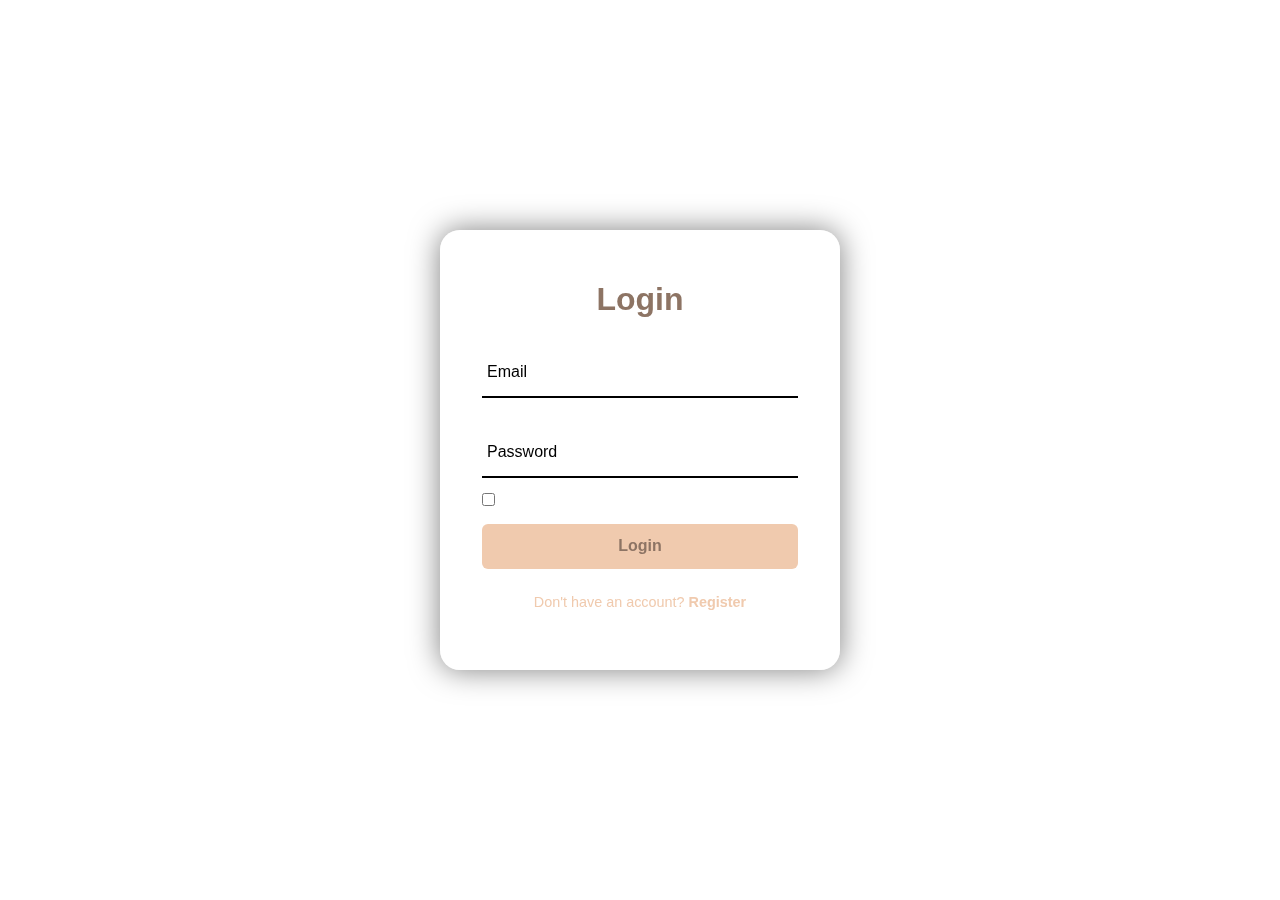
<file: index.html>
<!DOCTYPE html>
<html lang="en">
    <head>
        <meta charset="UTF-80">
        <meta name="viewport" content="width=device-width, initial-scale=1.0">
        <title>Login Page</title>
        <link rel="stylesheet" href="login.css">
    </head>
    <body>
        <header>
            <h2 class="logo">Nadi Safai Jobs India</h2>
            <nav class="navigation">
                <a href="homepage.html">Home</a>
                <a href="Aboutus.html">About</a>
                <a href="availables_jobs.html">Services</a>
                <a href="contactus.html">Contact Us</a>
                <a class="signing" href="signup.html"><button class="btnLogin-popup">Signup</button></a>

                </button>
            </nav>
        </header>
        <div class="wrap">
            <div class="form-loginbox">
                <h2>Login</h2>
                <form name="myform" method="post" action="homepage.html" onsubmit="return validate()">
                    <div class="inputbox">
                        <span class="icon">
                        </span>
                        <input type="email" required name="email">
                        <label>Email</label>
                    </div>
                    <div class="inputbox">
                        <span class="icon">
                        </span>
                        <input type="password" name="password" required>
                        <label>Password</label>
                    </div>
                    <div class="forgot">
                        <label><input type="checkbox">Remember me</label>
                        <a href="forgot.html">Forgot Password?</a>
                    </div>
                    <button type="submit" class="btn"><b>Login</b></button>
                    <div class="register">
                        <p>Don't have an account? <a href="signup.html" class="registerlink">Register</a></p>
                    </div>
                </form>
            </div>
        </div>
        <script>
            function validate() {
                var pass=document.myform.password.value
                if (pass.length < 8) {
                    alert("Invalid Password:Your Password Must have been Greater than 8 Digits");
                    return false;
                }
            }
        </script>
    </body>
</html>
</file>
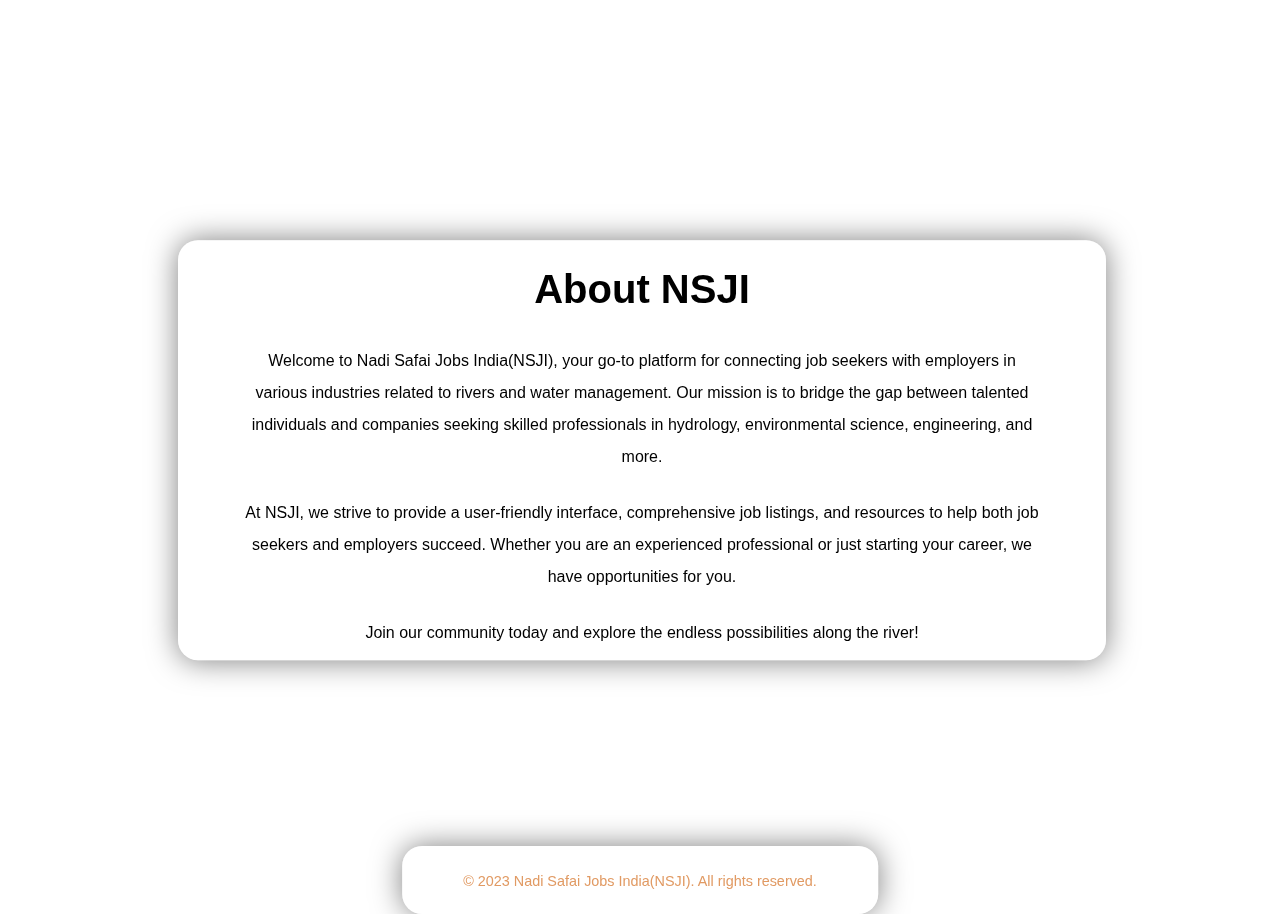
<file: Aboutus.html>
<!DOCTYPE html>
<!-- saved from url=(0093)file:///C:/Users/acer/AppData/Local/Microsoft/Windows/INetCache/IE/PR4E7C3D/about_us2[1].html -->
<html lang="en"><head><meta http-equiv="Content-Type" content="text/html; charset=UTF-8">
    
    <meta name="viewport" content="width=device-width, initial-scale=1.0">
    <title>About Us - River Jobs</title>
    <link rel="stylesheet" href="file:///C:/Users/acer/AppData/Local/Microsoft/Windows/INetCache/IE/PR4E7C3D/styles.css">
<style>
    
    body {
  font-family: Arial, sans-serif;
  line-height: 2;
  background-image: url('https://images.pexels.com/photos/205002/pexels-photo-205002.jpeg?auto=compress&cs=tinysrgb&w=1260&h=750&dpr=2');
  background-size: cover;
}

header {
  background-color: #333;
  color: #fff;
}

nav {
  margin-left: 30px;
  position: absolute;
  background: transparent;
    font-size: 1.5em;
    color: white;
}

nav a{
  display: inline;
  margin-right: 20px;
}

nav a {
  color: #fff;
  text-decoration: none;
}

nav a.active {
  font-weight: bold;
}

.logo a:hover { 
  text-decoration: underline;
}

main {
  padding: 2rem;
}

.about-us {
  text-align: center;
}

.container {
  max-width: 800px;
  margin: 0 auto;
 text-align: justify;
 text-align: center;
}

h1 {
  font-size: 2.5rem;
  margin-bottom: 1rem;
}

p {
  margin-bottom: 1.5rem;
}

/*footer {
  text-align: center;
  background-color: #333;
  color: #fff;
  padding: 1rem;
  position: fixed;
  bottom: 0;
  width: 100%;
}*/

.team1 {  position: absolute;
    top: 50%;
    left: 50%;
    transform: translate(-50%, -50%);
    width: 900px;
    height: 400px;
    background: transparent;
    border: 2px solid rgba(255, 255, 255, .5);
    border-radius: 20px;
    backdrop-filter: blur(20px);
    box-shadow: 0 0 30px rgba(0, 0, 0, .5);
    display: flex;
    justify-content: center;
    align-items: center;
  }

  .team2 { position: absolute;
    top: 95%;
    left: 50%;
    transform: translate(-50%, -50%);
    width: 450px;
    height: 50px;
    background: transparent;
    border: 2px solid rgba(255, 255, 255, .5);
    border-radius: 20px;
    backdrop-filter: blur(20px);
    box-shadow: 0 0 30px rgba(0, 0, 0, .5);
    display: flex;
    justify-content: center;
    align-items: bottom;
    font-size: .9em;
    color: #e19a63;
    text-align: center;
    font-weight: 500;
    margin: 25px 0 10px;
    text-decoration: solid;
  }



</style></head>

<body>
    <header>

        <nav class="logo">
                <a href="homepage.html" class="active">Home</a>
                <a href="Aboutus.html" class="active">About Us</a>
                <a href="availables_jobs.html" class="active">Services</a>
                <a href="contactus.html" class="active">Contact Us</a>
            
        </nav>
    </header>

    <main>
      <fieldset class="team1">
        <section class="about-section">
            <div class="container">
                <h1>About NSJI</h1>
                <p>Welcome to Nadi Safai Jobs India(NSJI), your go-to platform for connecting job seekers with employers in various industries related to rivers and water management. Our mission is to bridge the gap between talented individuals and companies seeking skilled professionals in hydrology, environmental science, engineering, and more.</p>
                <p>At NSJI, we strive to provide a user-friendly interface, comprehensive job listings, and resources to help both job seekers and employers succeed. Whether you are an experienced professional or just starting your career, we have opportunities for you.</p>
                <p>Join our community today and explore the endless possibilities along the river!</p>
            </div>
        </section>
        </fieldset>
    </main>

    <footer>
      <fieldset class="team2">
        <p>© 2023 Nadi Safai Jobs India(NSJI). All rights reserved.</p>
    </fieldset>
      </footer>



</body></html>
</file>
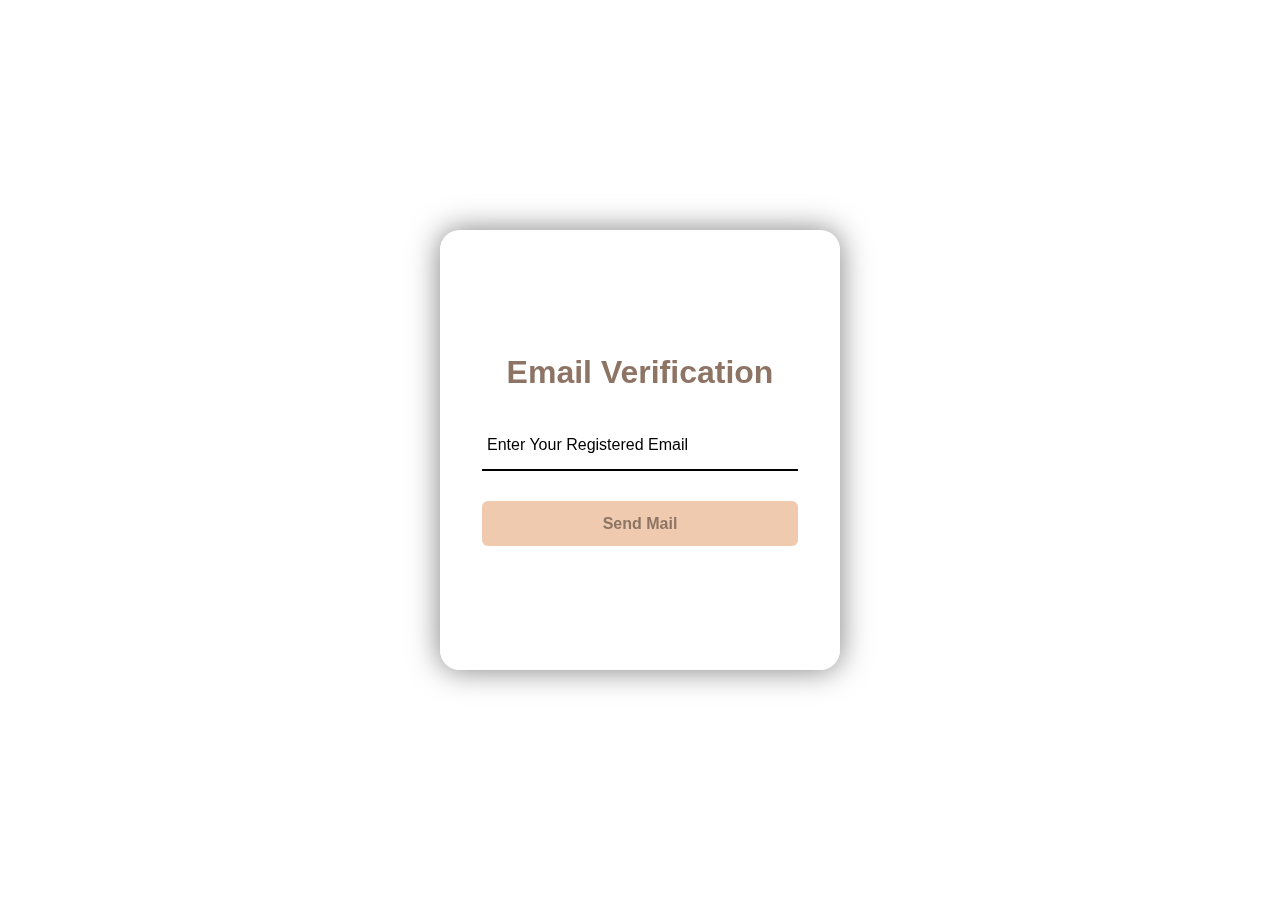
<file: forgot.html>
<!DOCTYPE html>
<html lang="en">
    <head>
        <meta charset="UTF-80">
        <meta name="viewport" content="width=device-width, initial-scale=1.0">
        <title>Login Page</title>
        <link rel="stylesheet" href="login.css">
    </head>
    <body>
        <header>
            <h2 class="logo">Nadi Safai Jobs India</h2>
            <nav class="navigation">
                <a href="homepage.html">Home</a>
                <a href="Aboutus.html">About</a>
                <a href="availables_jobs.html">Services</a>
                <a href="contactus.html">Contact Us</a>
                <a class="signing" href="signup.html"><button class="btnLogin-popup">Signup</button></a>

                </button>
            </nav>
        </header>
        <div class="wrap">
            <div class="form-loginbox">
                <h2>Email Verification</h2>
                <form name="myform" method="post" action="index.html" onsubmit="alert('Verification Mail Sent successfully');">
                    <div class="inputbox">
                        <span class="icon">
                        </span>
                        <input type="email" required name="email">
                        <label>Enter Your Registered Email</label>
                    </div>
                    <!--<div class="inputbox">
                        <span class="icon">
                        </span>
                        <input type="password" name="password" required>
                        <label>Password</label>
                    </div>
                    <div class="forgot">
                        <label><input type="checkbox">Remember me</label>
                        <a href="#">Forgot Password?</a>
                    </div>-->
                    <button id="submitForm" type="submit" class="btn"><b>Send Mail</b></button>
                    <!--<div class="register">
                        <p>Don't have an account? <a href="signup.html" class="registerlink">Register</a></p>
                    </div>-->
                </form>
            </div>
        </div>
        <script>
            $("#submitForm").click(function() {
               alert("The Form has been Submitted.");
            });
         </script>
        <!--<script>
            function validate() {
                var pass=document.myform.password.value
                if (pass.length < 8) {
                    alert("Your Password Must have been Greater than 8 Digits");
                    return false;
                }
            }-->
        </script>
    </body>
</html>
</file>
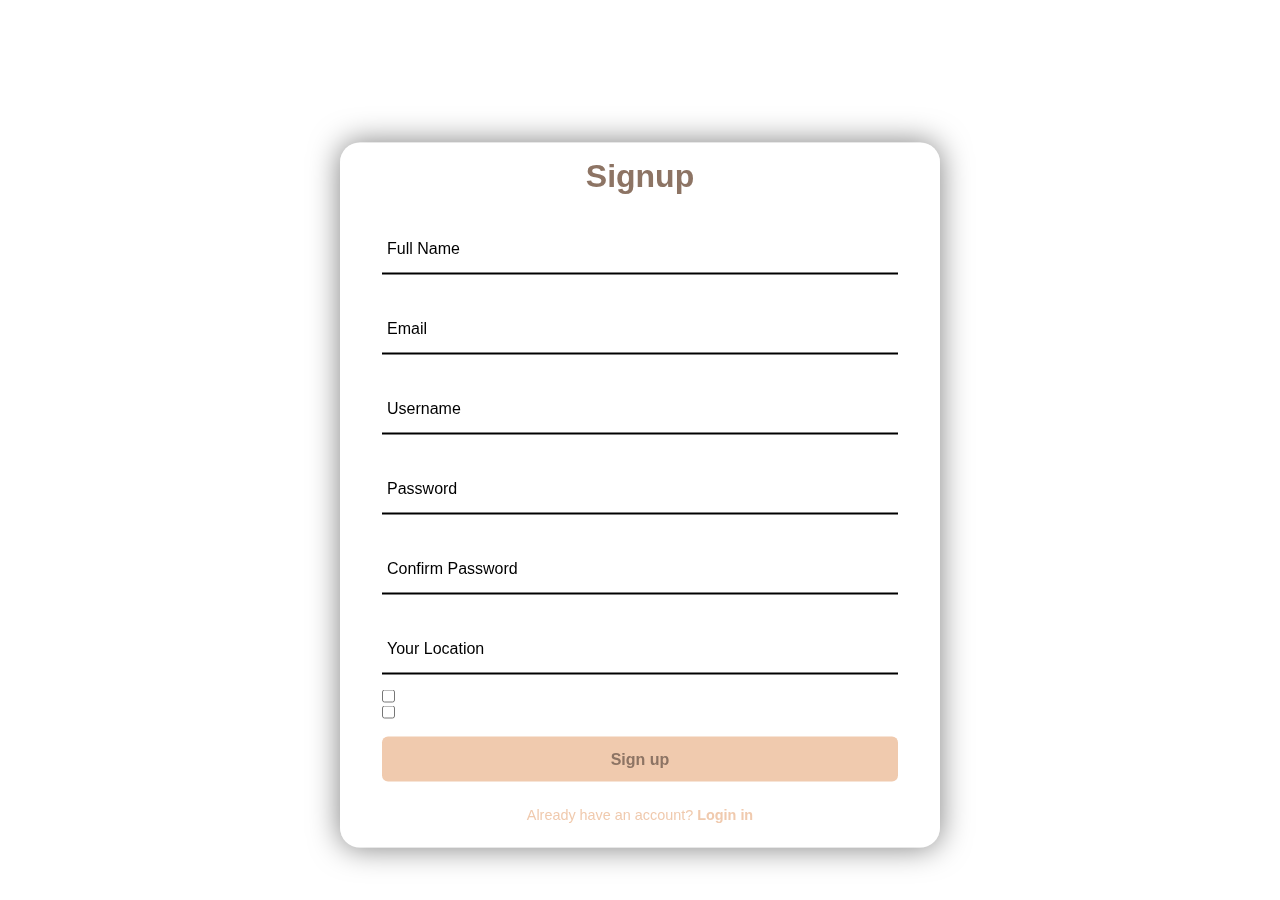
<file: signup.html>
<!DOCTYPE html>
<html lang="en">
    <head>
        <meta charset="UTF-80">
        <meta name="viewport" content="width=device-width, initial-scale=1.0">
        <title>Sign Up Page</title>
        <link rel="stylesheet" href="signup.css ">
    </head>
    <body>
        <header>
            <h2 class="logo">Nadi Safai Jobs India  
            </h2>
            <nav class="navigation">
                <a href="homepage.html">Home</a>
                <a href="index.html">Login</a>
                <a href="contactus.html">Contact Us</a>
                <!--<button class="btnLogin-popup">Login</button>-->
                </button>
            </nav>
        </header>
        <div class="wrap">
            <div class="form-loginbox">
                <h2>Signup</h2>
                <form method="post" name="myform" action="homepage.html" onsubmit="return validate_pass()" class="form-1">
                    <div class="inputbox">
                        <span class="icon">
                        </span>
                        <input type="text" required>
                        <label>Full Name</label>
                    </div> 

                    <div class="inputbox">
                        <span class="icon">
                        </span>
                        <input type="email" required>
                        <label>Email</label>
                    </div>
                    <div class="inputbox">
                        <span class="icon">
                        </span>
                        <input type="text" required>
                        <label>Username</label>
                    </div>
                   
                    <div class="inputbox">
                        <span class="icon">
                        </span>
                        <input type="password" name="password" required>
                        <label>Password</label>
                    </div>
                    <div class="inputbox">
                        <span class="icon">
                        </span>
                        <input type="password" name="confirmpassword" required>
                        <label> Confirm Password</label>
                    </div>
                    <div class="inputbox">
                        <span class="icon">
                        </span>
                        <input type="text" required>
                        <label>Your Location</label>
                    </div>
                    <div class="forgot">
                        <label><input type="checkbox">Remember me</label>
                    </div>
                    <div class="forgot">
                        <label><input type="checkbox">Looking for job?</label>
                    </div>
                    <button type="submit" onclick="validate_pass()" class="btn"><b>Sign up</b></button>
                    <div class="register">
                        <p>Already have an account? <a href="login1.html" class="registerlink">Login in</a></p>
                    </div>
                </form>
            </div>
        </div>
        <script>
            function validate_pass() {
                var pass=document.myform.password.value
                var confirmpassword=document.myform.confirmpassword.value
                if (pass.length < 8) {
                    alert("Your Password Must be Greater than 8 Digits");
                    return false;
                }
                if (pass!==confirmpassword) {
                    alert("Passwords DO not match!!!");
                    return false;
                }
                else {
                    alert("Signup Successful!!")
                }

            }
        </script>
    </body>
</html>
</file>
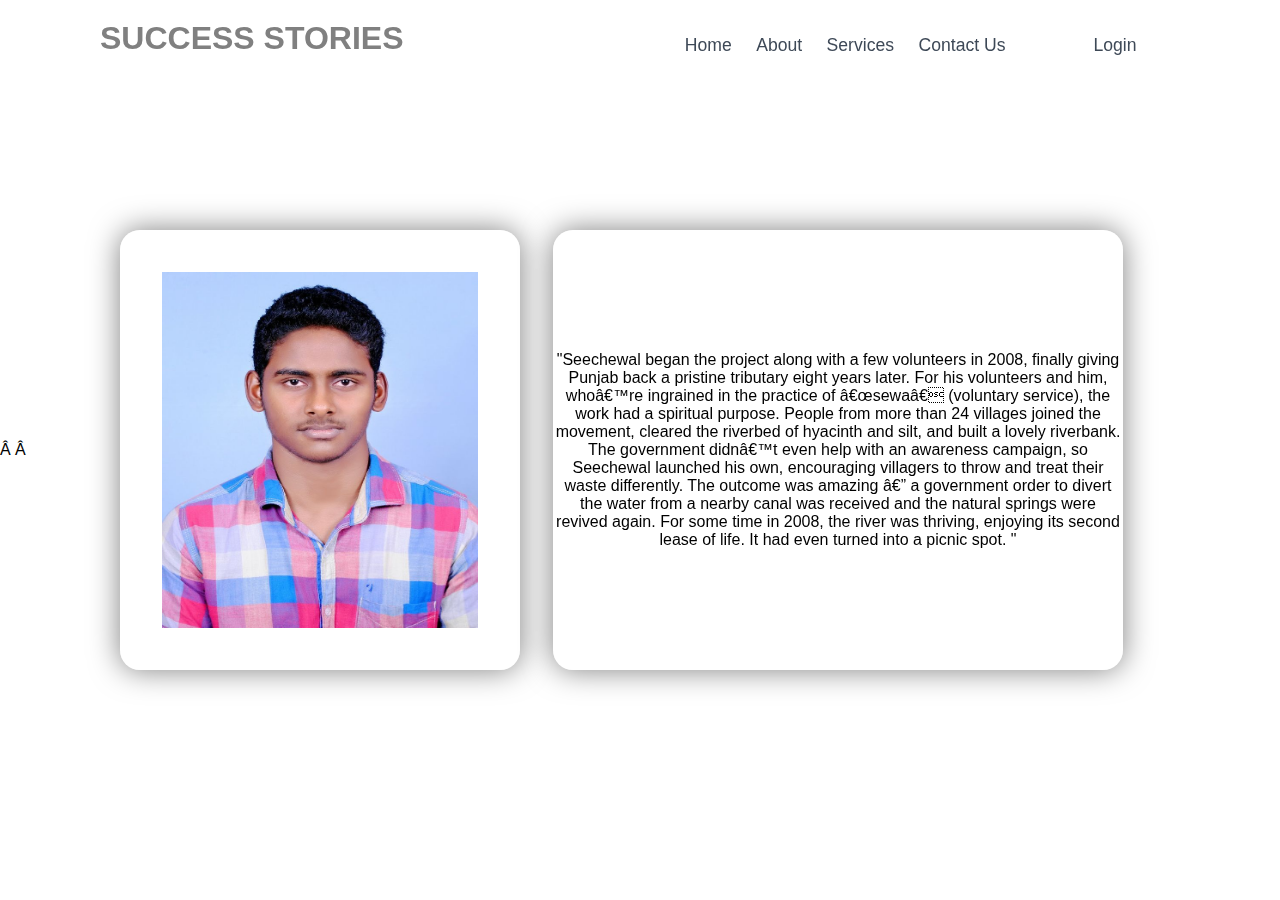
<file: stories.html>
<!DOCTYPE html>
<html lang="en">
    <head>
        <meta charset="UTF-80">
        <meta name="viewport" content="width=device-width, initial-scale=1.0">
        <title>Login Page</title>
        <link rel="stylesheet" href="stories.css">
    </head>
    <body>
        <header>
            <h2 class="logo"> SUCCESS STORIES</h2>
            <nav class="navigation">
                <a href="homepage.html">Home</a>
                <a href="Aboutus.html">About</a>
                <a href="availables_jobs.html">Services</a>
                <a href="contactus.html">Contact Us</a>
                <button class="btnLogin-popup">Login</button>
            </nav>
        </header>
        <div class="wrap1">
            <img src="success1.jpg">
        </div>
        <div class="wrap2">
            <p>"Seechewal began the project along with a few volunteers in 2008, finally giving Punjab back a pristine tributary eight years later. For his volunteers and him, who’re ingrained in the practice of “sewa” (voluntary service), the work had a spiritual purpose. People from more than 24 villages joined the movement, cleared the riverbed of hyacinth and silt, and built a lovely riverbank.

                The government didn’t even help with an awareness campaign, so Seechewal launched his own, encouraging villagers to throw and treat their waste differently. The outcome was amazing — a government order to divert the water from a nearby canal was received and the natural springs were revived again. For some time in 2008, the river was thriving, enjoying its second lease of life. It had even turned into a picnic spot.
                
                "</p>
        </div>



    </body>
</html
</file>
<file: login.css>
* {
    margin: 0;
    padding: 0;
    font-family: 'poppins',sans-serif;
    box-sizing: border-box;
}
body {
    display:flex;
    text-align: center;
    align-items: center;  
    min-height: 100vh;
    background: url(https://i.imgur.com/9kR9ebI.jpeg);
    background-size: cover;
    background-position: center;
}
header {
    position: fixed;
    top: 0;
    left: 0;
    width:100%;
    padding: 20px 100px; 
    display:flex;   
    justify-items: space-between;
    align-items:right;
    z-index: 99;
}
.navigation{
    margin-left: auto; 
    margin-right: 0;
}
.navigation a {
    position:relative;
    font-size: 1.1em;
    color: white;
    text-decoration: none;
    margin-left: 20px;
    text-align: right;
}
.navigation a::after {
    content: '';
    position: absolute;
    left: 0;
    bottom: -6px;
    width: 100%;
    height: 3px;
    background: #fff;
    border-radius: 5px;
    transform-origin: right;
    transform: scalex(0);
    transition: transform .5s;
}
.navigation a:hover::after {
    transform-origin: center;
    transform:scaleX(1);
}
.logo {
    color: white;
    margin-right: 30px;
    font-size: 2em;
}
.navigation .btnLogin-popup {
    width: 130px;
    height: 50px;
    background: transparent;
    border: 2px solid #fff;
    outline: none;
    border-radius: 6px;
    cursor: pointer;
    font-size: 1.1em;
    color: #fff;
    font-weight: 500;
    margin-left: 40px;
    transition: .5s;
}
.navigation .btnLogin-popup:hover {
    background: #fff;
    color: #f0caae;
}
.wrap {
    position: absolute;
    top: 50%;
    left: 50%;
    transform: translate(-50%, -50%);
    width: 400px;
    height: 440px;
    background: transparent;
    border: 2px solid rgba(255, 255, 255, .5);
    border-radius: 20px;
    backdrop-filter: blur(20px);
    box-shadow: 0 0 30px rgba(0, 0, 0, .5);
    display: flex;
    justify-content: center;
    align-items: center;

}
.wrap .form-loginbox {
        width:100%;
        padding: 40px;
}
.form-loginbox h2 {
    font-size: 2em;
    color:#8d7464;
}

.inputbox {
    position: relative;
    width: 100%;
    height: 50px;
    border-bottom: 2px solid;
    margin: 30px 0;
}
.inputbox label {
    position: absolute;
    top:50%;
    left: 5px;
    transform: translateY(-50%);
    font-size: 1em;
    font-weight: 500;
    pointer-events: none;
    transition: .5s;
}
.inputbox input:focus~label,
.inputbox input:valid~label {
    top: -5px;

}

.inputbox input {
    width: 100%;
    height: 100%;
    background: transparent;
    border: none;
    outline: none;
    font-size: 1em;
    color:#8d7464;
    font-weight: 600;
    padding: 0 35px 0 5px;
}
.forgot {
    font-size: .9em;
    color: white;
    font-weight: 500;
    margin: -15px 0 15px;
    display: flex;
    justify-content: space-between;
}
.forgot label input {
    accent-color: #8d7464;
    margin-right: 3px;
}
.forgot a {
    color: white;
    text-decoration: none;
}
.forgot a:hover{
    text-decoration: underline;
}
.btn {
    width: 100%;  
    height: 45px;
    background: #f0caae;
    border: none;
    outline: none;
    border-radius: 6px;
    cursor: pointer;
    font-size: 1em;
    color: #8d7464;
    font-weight: 500;
}
.register {
    font-size: .9em;
    color: #f0caae;
    text-align: center;
    font-weight: 500;
    margin: 25px 0 10px;
}
.register p a {
    color: #f0caae;
    text-decoration: none;
    font-weight: 600;
}
.register p a:hover{
    text-decoration: underline;
}
.signing {
    text-decoration: none;
}
</file>
<file: signup.css>
* {
    margin: 0;
    padding: 0;
    font-family: 'poppins',sans-serif;
    box-sizing: border-box;
    
}
body {
    display:flex;
    text-align: center;
    align-items: center;  
    min-height: 100vh;
    background: url(https://i.imgur.com/9kR9ebI.jpeg);
    background-size: cover;
    background-position: center;
}
header {
    position: fixed;
    top: 0;
    left: 0;
    width:100%;
    padding: 20px 100px; 
    display:flex;   
    justify-items: space-between;
    align-items:right;
    z-index: 99;
}
.navigation{
    margin-left: auto; 
    margin-right: 0;
}
.navigation a {
    position:relative;
    font-size: 1.1em;
    color: white;
    text-decoration: none;
    margin-left: 20px;
    text-align: right;
}
.navigation a::after {
    content: '';
    position: absolute;
    left: 0;
    bottom: -6px;
    width: 100%;
    height: 3px;
    background: #fff;
    border-radius: 5px;
    transform-origin: right;
    transform: scalex(0);
    transition: transform .5s;
}
.navigation a:hover::after {
    transform-origin: center;
    transform:scaleX(1);
}
.logo {
    color: white;
    margin-right: 30px;
    font-size: 2em;
}
.navigation .btnLogin-popup {
    width: 130px;
    height: 50px;
    background: transparent;
    border: 2px solid #fff;
    outline: none;
    border-radius: 6px;
    cursor: pointer;
    font-size: 1.1em;
    color: #fff;
    font-weight: 500;
    margin-left: 40px;
    transition: .5s;
}
.navigation .btnLogin-popup:hover {
    background: #fff;
    color: #AEC6CF;
}
.wrap {
    position: absolute;
    top: 55%;
    left: 50%;
    transform: translate(-50%, -50%);
    width: 600px;
    height: 705px;
    background: transparent;
    border: 2px solid rgba(255, 255, 255, .5);
    border-radius: 20px;
    backdrop-filter: blur(20px);
    box-shadow: 0 0 30px rgba(0, 0, 0, .5);
    display: flex;
    justify-content: center;
    align-items: center;

}
.wrap .form-loginbox {
        width:100%;
        padding: 40px;
}
.form-loginbox h2 {
    font-size: 2em;
    color:#8d7464;
}

.inputbox {
    position: relative;
    width: 100%;
    height: 50px;
    border-bottom: 2px solid;
    margin: 30px 0;
}
.inputbox label {
    position: absolute;
    top:50%;
    left: 5px;
    transform: translateY(-50%);
    font-size: 1em;
    font-weight: 500;
    pointer-events: none;
    transition: .5s;
}
.inputbox input:focus~label,
.inputbox input:valid~label {
    top: -5px;

}

.inputbox input {
    width: 100%;
    height: 100%;
    background: transparent;
    border: none;
    outline: none;
    font-size: 1em;
    color:white;
    font-weight: 600;
    padding: 0 35px 0 5px;
}
.forgot {
    font-size: .9em;
    color: white;
    font-weight: 500;
    margin: -15px 0 15px;
    display: flex;
    justify-content: space-between;
}
.forgot label input {
    accent-color: #8d7464;
    margin-right: 3px;
}
.forgot a {
    color: white;
    text-decoration: none;
}
.forgot a:hover{
    text-decoration: underline;
}
.btn {
    width: 100%;  
    height: 45px;
    background: #f0caae;
    border: none;
    outline: none;
    border-radius: 6px;
    cursor: pointer;
    font-size: 1em;
    color: #8d7464;
    font-weight: 500;
}
.register {
    font-size: .9em;
    color: #f0caae;
    text-align: center;
    font-weight: 500;
    margin: 25px 0 10px;
}
.register p a {
    color: #f0caae;
    text-decoration: none;
    font-weight: 600;
}
.register p a:hover{
    text-decoration: underline;
}
</file>
<file: stories.css>
*{
    margin: 0;
    padding: 0;
    font-family: 'poppins',sans-serif;
    box-sizing: border-box;
}
body {
    display:flex;
    text-align: center;
    align-items: center;
    min-height: 100vh;
    background: url(https://i.pinimg.com/564x/bf/c5/b6/bfc5b65f8154d6d7102efee356c57086.jpg);
    background-size: cover;
    background-position: center;
}
header {
    position: fixed;
    top: 0;
    left: 0;
    width:100%;
    padding: 20px 100px;
    display:flex;
    justify-items: space-between;
    align-items:right;
    z-index: 99;
}
.navigation{
    margin-left: auto;
    margin-right: 0;
}
.navigation a {
    position:relative;
    font-size: 1.1em;
    color: #3E4957;
    text-decoration: none;
    margin-left: 20px;
    text-align: right;
}
.navigation a::after {
    content: '';
    position: absolute;
    left: 0;
    bottom: -6px;
    width: 100%;
    height: 3px;
    background: #fff;
    border-radius: 5px;
    transform-origin: right;
    transform: scalex(0);
    transition: transform .5s;
}
.navigation a:hover::after {
    transform-origin: center;
    transform:scaleX(1);
}
.logo {
    color: #808080;
    margin-right: 30px;
    font-size: 2em;
}
.navigation .btnLogin-popup {
    width: 130px;
    height: 50px;
    background: transparent;
    border: 2px solid #fff;
    outline: none;
    border-radius: 6px;
    cursor: pointer;
    font-size: 1.1em;
    color: #3E4957;
    font-weight: 500;
    margin-left: 40px;
    transition: .5s;
}
.navigation .btnLogin-popup:hover {
    background: #fff;
    color: #f0caae;
}
.wrap1 {
    position: absolute;
    top: 50%;
    left: 25%;
    transform: translate(-50%, -50%);
    width: 400px;
    height: 440px;
    background: transparent;
    background-image: url("C:\K23BM\sample img.jpg")
    border: 2px solid rgba(255, 255, 255, .5);
    border-radius: 20px;
    backdrop-filter: blur(20px);
    box-shadow: 0 0 30px rgba(0, 0, 0, .5);
    display: flex;
    justify-content: center;
    align-items: center;

}
.wrap1 .form-loginbox {
        width:100%;
        padding: 40px;
}
img{
    position: absolute;
    top: 0%;
    left: 0%;
    width: 400px;
    height: 440px;
    padding: 40px;
    border: 2px solid rgba(255, 255, 255, .5);
    border-radius: 20px;4display: flex;
    justify-content:center;
    align-items:center;
}

.wrap2 {
    position: absolute;
    top: 50%;
    right: -10%;
    transform: translate(-50%, -50%);
    width: 570px;
    height: 440px;
    background: transparent;
    border: 2px solid rgba(255, 255, 255, .5);
    border-radius: 20px;
    backdrop-filter: blur(20px);
    box-shadow: 0 0 30px rgba(0, 0, 0, .5);
    display: flex;
    justify-content: center;
    align-items: center;

}
.wrap2 .form-loginbox {
        width:100%;
        padding: 40px;
}

.form-loginbox h2 {
    font-size: 2em;
    color:#8d7464;
}

.inputbox {
    position: relative;
    width: 100%;
    height: 50px;
    border-bottom: 2px solid;
    margin: 30px 0;
}
.inputbox label {
    position: absolute;
    top:50%;
    left: 5px;
    transform: translateY(-50%);
    font-size: 1em;
    font-weight: 500;
    pointer-events: none;
    transition: .5s;
}
.inputbox input:focus~label,
.inputbox input:valid~label {
    top: -5px;

}

.inputbox input {
    width: 100%;
    height: 100%;
    background: transparent;
    border: none;
    outline: none;
    font-size: 1em;
    color:#8d7464;
    font-weight: 600;
    padding: 0 35px 0 5px;
}
.forgot {
    font-size: .9em;
    color: white;
    font-weight: 500;
    margin: -15px 0 15px;
    display: flex;
    justify-content: space-between;
}
.forgot label input {
    accent-color: #8d7464;
    margin-right: 3px;
}
.forgot a {
    color: white;
    text-decoration: none;
}
.forgot a:hover{
    text-decoration: underline;
}
.btn {
    width: 100%;
    height: 45px;
    background: #f0caae;
    border: none;
    outline: none;
    border-radius: 6px;
    cursor: pointer;
    font-size: 1em;
    color: #8d7464;
    font-weight: 500;
}
.register {
    font-size: .9em;
    color: #f0caae;
    text-align: center;
    font-weight: 500;
    margin: 25px 0 10px;
}
.register p a {
    color: #f0caae;
    text-decoration: none;
    font-weight: 600;
}
.register p a:hover{
    text-decoration: underline;
}
</file>
